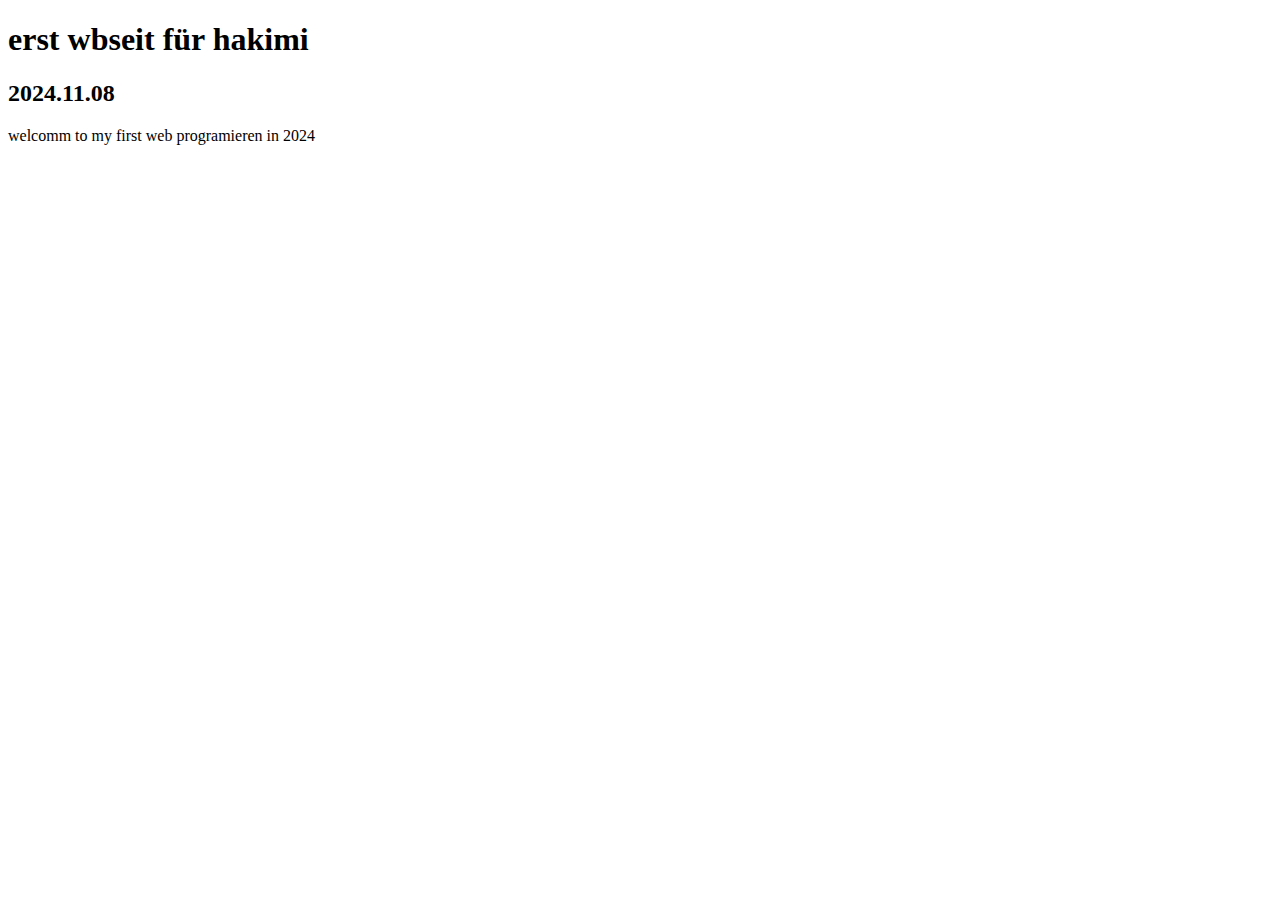
<file: 08-11-2024-hakimi/index.html>
<!DOCTYPE html>
<html lang="en">

<head>
    <meta charset="UTF-8">
    <meta name="viewport" content="width=device-width, initial-scale=1.0">
    <title>Document</title>
</head>

<body>
    <h1>erst wbseit für hakimi</h1>
    <h2>2024.11.08</h2>
    <p>welcomm to my first web programieren in 2024</p>


</body>

</html>
</file>
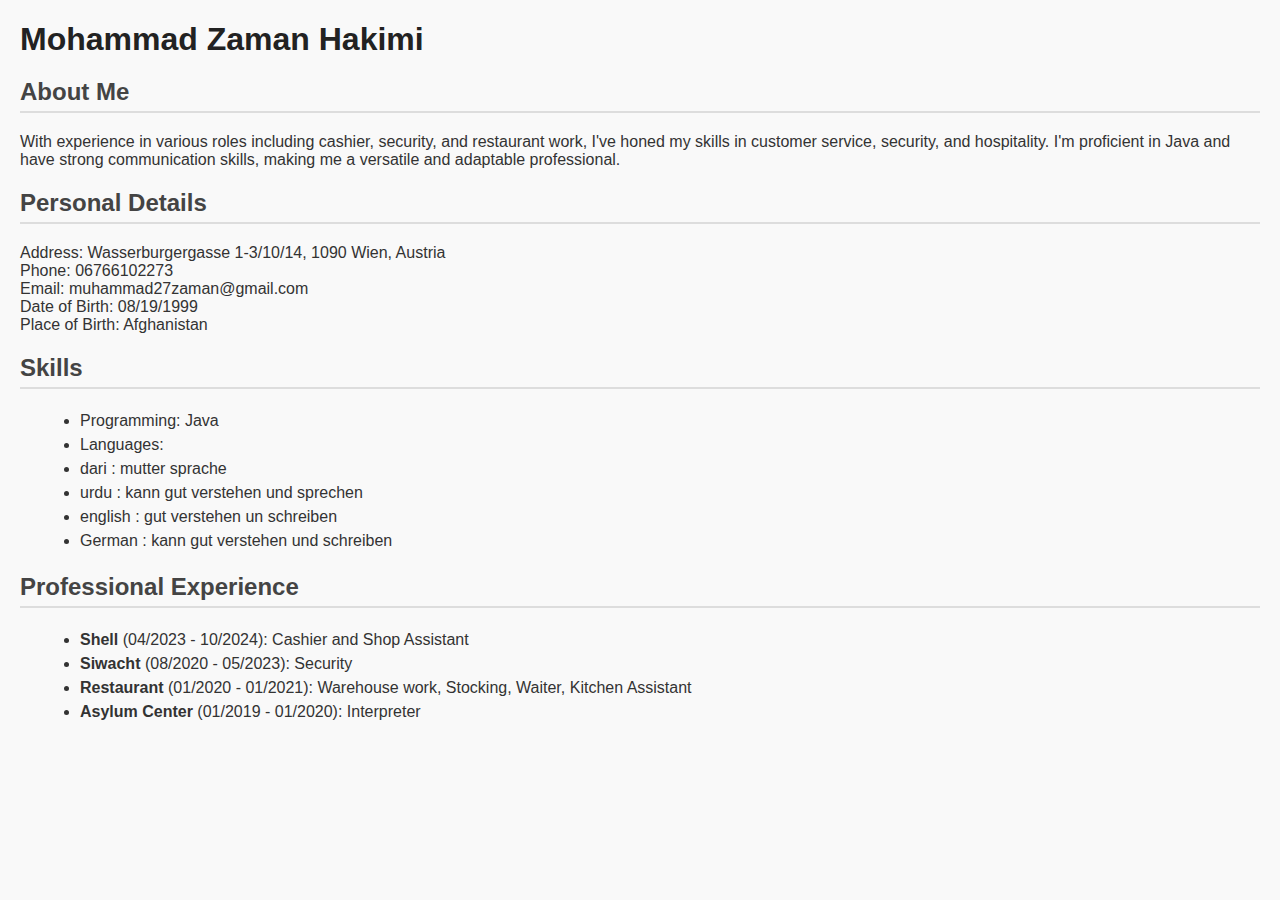
<file: 08-11-2024/index.html>
<!DOCTYPE html>
<html lang="en">

<head>
    <meta charset="UTF-8">
    <meta name="viewport" content="width=device-width, initial-scale=1.0">
    <link rel="stylesheet" href="style.css">
    <title>Curriculum Vitae - Mohammad Zaman Hakimi</title>
</head>

<body>

    <h1>Mohammad Zaman Hakimi</h1>

    <h2>About Me</h2>
    <p>With experience in various roles including cashier, security, and restaurant work, I've honed my skills in
        customer service, security, and hospitality. I'm proficient in Java and have strong communication skills, making
        me a versatile and adaptable professional.</p>

    <h2>Personal Details</h2>
    <p>
        Address: Wasserburgergasse 1-3/10/14, 1090 Wien, Austria<br>
        Phone: 06766102273<br>
        Email: muhammad27zaman@gmail.com<br>
        Date of Birth: 08/19/1999<br>
        Place of Birth: Afghanistan
    </p>

    <h2>Skills</h2>
    <ul>
        <li>Programming: Java</li>
        <li>Languages:</li>
        <li>dari : mutter sprache </li>
        <li>urdu : kann gut verstehen und sprechen</li>
        <li>english : gut verstehen un schreiben </li>
        <li>German : kann gut verstehen und schreiben</li>
    </ul>

    <h2>Professional Experience</h2>
    <ul>
        <li><strong>Shell</strong> (04/2023 - 10/2024): Cashier and Shop Assistant</li>
        <li><strong>Siwacht</strong> (08/2020 - 05/2023): Security</li>
        <li><strong>Restaurant</strong> (01/2020 - 01/2021): Warehouse work, Stocking, Waiter, Kitchen Assistant</li>
        <li><strong>Asylum Center</strong> (01/2019 - 01/2020): Interpreter</li>
    </ul>


</body>

</html>
</file>
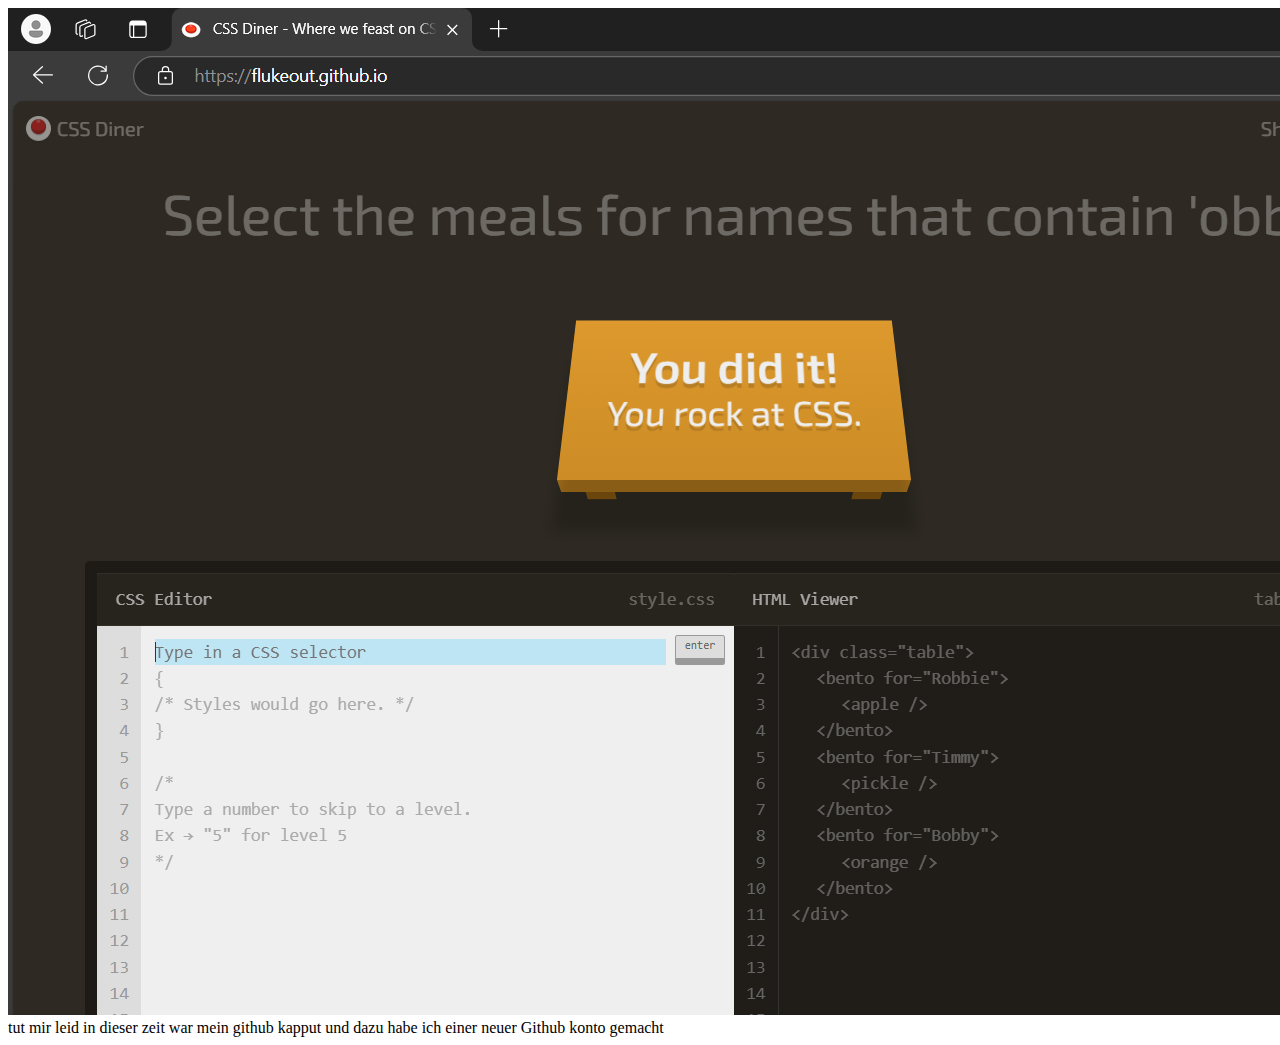
<file: 09-01-2025/index.html>
<!DOCTYPE html>
<html lang="en">
<head>
    <meta charset="UTF-8">
    <meta name="viewport" content="width=device-width, initial-scale=1.0">
    <title>Document</title>
</head>
<body>
    <img src="Screenshot 2024-10-24 150115.png"><a>tut mir leid in dieser zeit war mein github kapput und dazu  habe ich einer neuer Github konto gemacht </a>
    
</body>
</html>
</file>
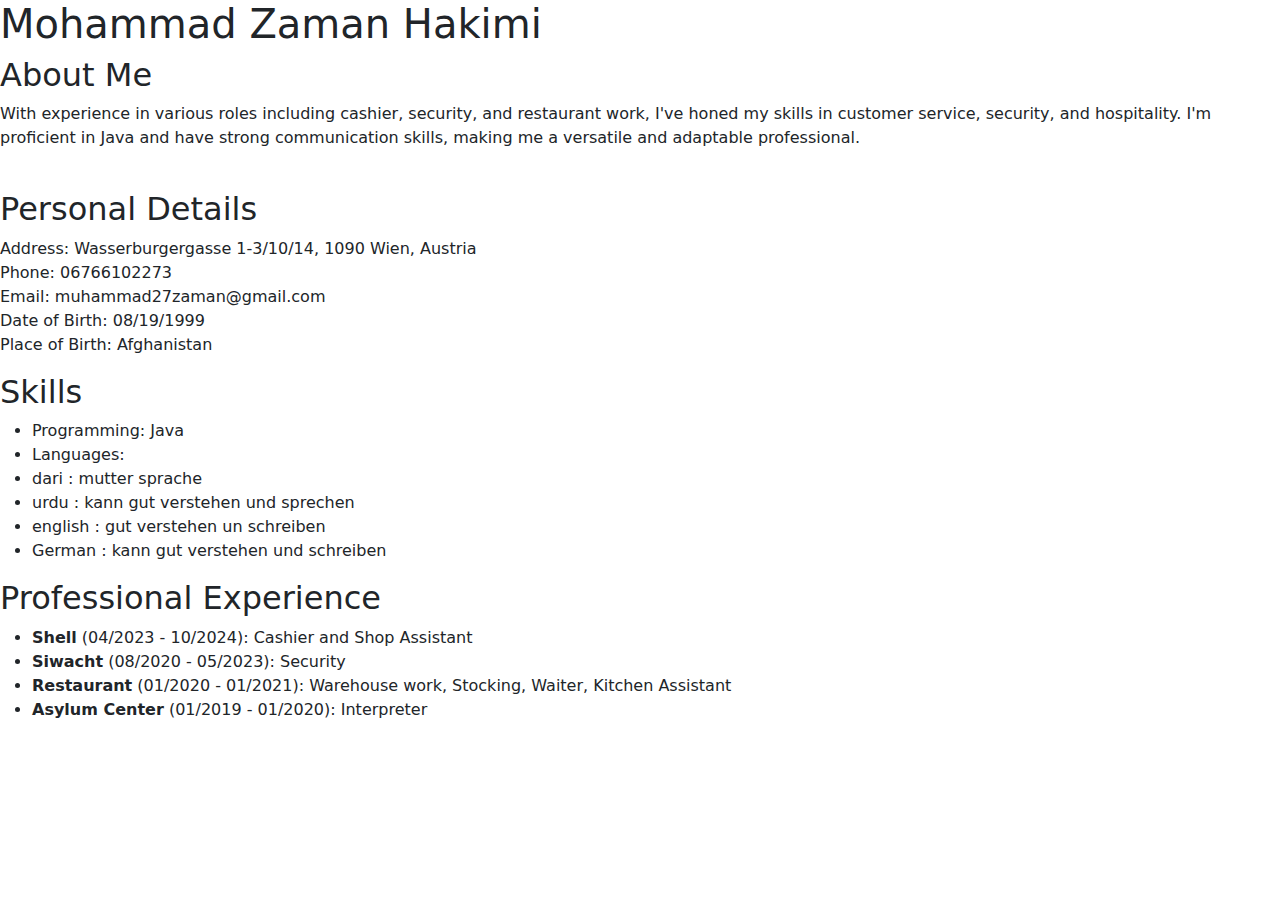
<file: 14.11.2024/index.html>
<!DOCTYPE html>
<html lang="en">

<head>
    <meta charset="UTF-8">
    <meta name="viewport" content="width=device-width, initial-scale=1.0">
    <link href="https://cdn.jsdelivr.net/npm/bootstrap@5.3.3/dist/css/bootstrap.min.css" rel="stylesheet"
        integrity="sha384-QWTKZyjpPEjISv5WaRU9OFeRpok6YctnYmDr5pNlyT2bRjXh0JMhjY6hW+ALEwIH" crossorigin="anonymous">
    <title>Document</title>
</head>

<body>
    <h1>Mohammad Zaman Hakimi</h1>

    <h2>About Me</h2>
    <p>With experience in various roles including cashier, security, and restaurant work, I've honed my skills in
        customer service, security, and hospitality. I'm proficient in Java and have strong communication skills, making
        me a versatile and adaptable professional.</p>
        <br>
    <h2>Personal Details</h2>
    <p>
        Address: Wasserburgergasse 1-3/10/14, 1090 Wien, Austria<br>
        Phone: 06766102273<br>
        Email: muhammad27zaman@gmail.com<br>
        Date of Birth: 08/19/1999<br>
        Place of Birth: Afghanistan
    </p>

    <h2>Skills</h2>
    <ul>
        <li>Programming: Java</li>
        <li>Languages:</li>
        <li>dari : mutter sprache </li>
        <li>urdu : kann gut verstehen und sprechen</li>
        <li>english : gut verstehen un schreiben </li>
        <li>German : kann gut verstehen und schreiben</li>
    </ul>

    <h2>Professional Experience</h2>
    <ul>
        <li><strong>Shell</strong> (04/2023 - 10/2024): Cashier and Shop Assistant</li>
        <li><strong>Siwacht</strong> (08/2020 - 05/2023): Security</li>
        <li><strong>Restaurant</strong> (01/2020 - 01/2021): Warehouse work, Stocking, Waiter, Kitchen Assistant</li>
        <li><strong>Asylum Center</strong> (01/2019 - 01/2020): Interpreter</li>
    </ul>


</body>

</html>
</file>
<file: 08-11-2024/style.css>
body {
    font-family: Arial, sans-serif;
    color: #333;
    background-color: #f9f9f9;
    margin: 20px;
}

h1 {
    font-size: 2em;
    color: #222;
    margin-bottom: 10px;
}

h2 {
    font-size: 1.5em;
    color: #444;
    border-bottom: 2px solid #ddd;
    padding-bottom: 5px;
    margin-top: 20px;
}

p,
ul {
    margin: 10px 0;
}

ul {
    list-style-type: disc;
    margin-left: 20px;
}

li {
    line-height: 1.5;
}

.section {
    margin-bottom: 20px;
}
</file>
